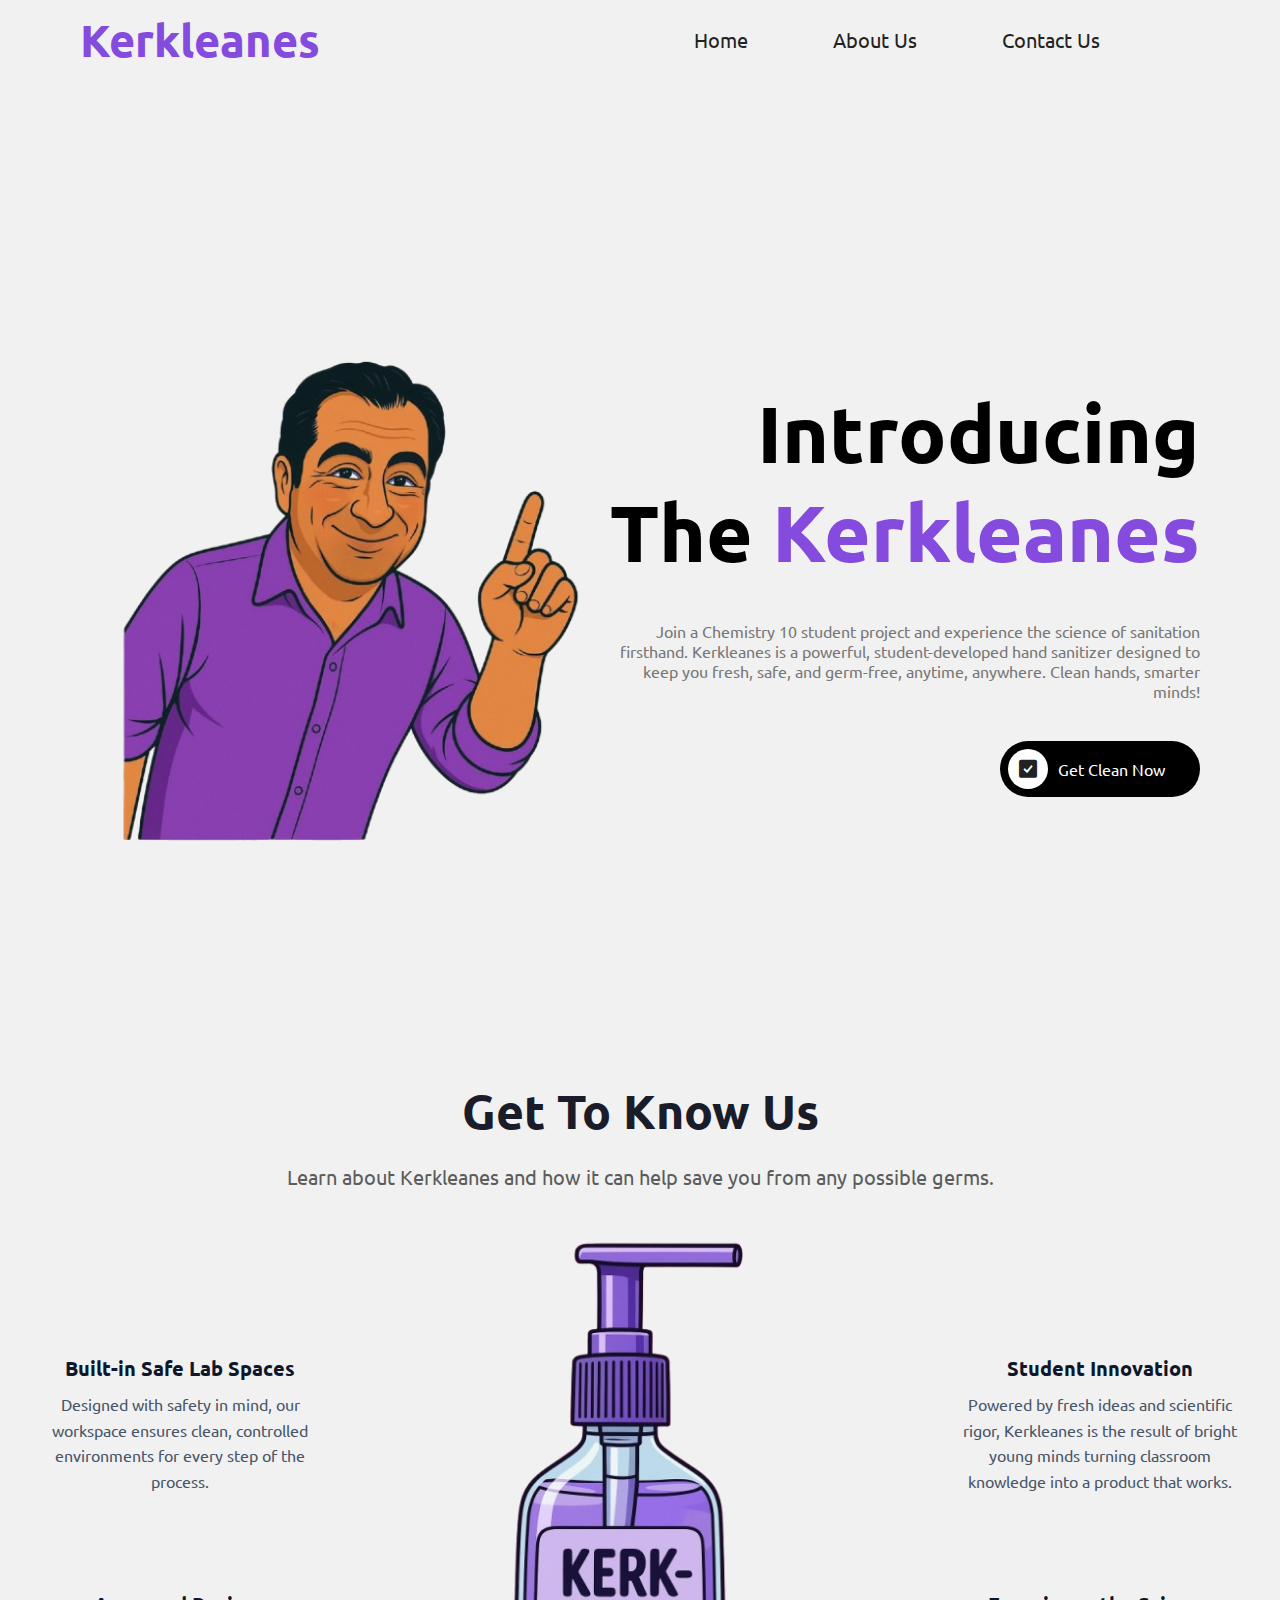
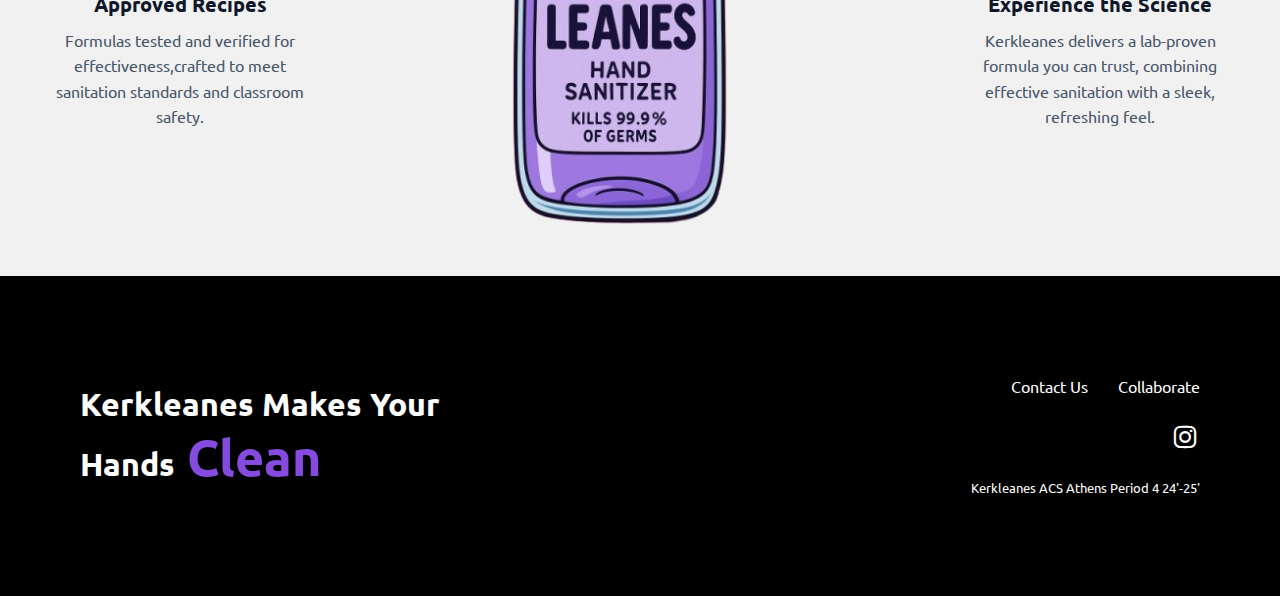
<file: index.html>
<!DOCTYPE html>
<html lang="en">
<head>
    <meta charset="UTF-8">
    <meta name="viewport" content="width=device-width, initial-scale=1.0">
    <link rel="stylesheet" href="styles.css">
    <link href='https://unpkg.com/boxicons@2.1.4/css/boxicons.min.css' rel='stylesheet'>
    <link href='https://cdn.boxicons.com/fonts/basic/boxicons.min.css' rel='stylesheet'>    <script src="script.js"></script>
    <title>Kerkleanes</title>
</head>
<body>
 
<!-- NAVBAR -->
    <nav>
        <a href="index.html" class = "logo">Kerkleanes</a>
        <div class="links">
            <a href="index.html">Home</a>
            <a href="aboutus.html">About Us</a>
            <a href="https://www.instagram.com/kerkleanes/">Contact Us</a>
        </div>
    </nav>

<!-- LANDING PAGE -->
    <header>
        <div class="left">
            <h1>Introducing The<span> Kerkleanes</span></h1>
            <p>Join a Chemistry 10 student project and experience the science of sanitation firsthand. 
                Kerkleanes is a powerful, student-developed hand sanitizer
               designed to keep you fresh, safe, and germ-free, anytime, anywhere. Clean hands, smarter minds!</p>
            <a href="https://www.instagram.com/kerkleanes/">
                <i class='bx bxs-check-square'></i>
                <span>Get Clean Now</span>
            </a>
        </div>
        <img src="Images/ChatGPT_Image_Jun_11__2025__03_54_07_PM-removebg-preview.png"/>
    </header>

<!-- SEPERATOR -->
    <div class = "seperator1"></div>

<!-- SEPERATOR -->
    <div class = "seperator1"></div>

<!-- SECTIONS -->
    <div class="offered_sections">
        <h1 class="heading">Get To Know Us</h1>
        <p class="description">
          Learn about Kerkleanes and how it can help save you from any possible germs.
        </p>
      </div> 
      <section class="feature_section">
        <div class="feature_column">
          <div class="feature_item">
            <i class='bxr  bxs-flask-round'></i> 
            <h3>Built-in Safe Lab Spaces</h3>
            <p>Designed with safety in mind, our workspace ensures clean, controlled environments for every step of the process.</p>
          </div>
          <div class="feature_item">
          <i class="bxr bxs-vial-alt"></i>           
          <h3>Approved Recipes</h3>
            <p>Formulas tested and verified for effectiveness,crafted to meet sanitation standards and classroom safety.</p>
          </div>
        </div>
        <div class="feature_image">
          <img src="Images/Handsanitizer1.png" alt="Mock exam on laptop" />
        </div>
        <div class="feature_column">
          <div class="feature_item">
        <i class='bxr  bxs-psychology'  ></i> 
            <h3>Student Innovation</h3>
            <p>Powered by fresh ideas and scientific rigor, Kerkleanes is the result of bright
               young minds turning classroom knowledge into a product that works.</p>
          </div>
          <div class="feature_item">
            <i class="bxr bxs-science bx-flip-horizontal bx-bounce bx-rotate-180"></i>           
            <h3>Experience the Science</h3>
            <p>Kerkleanes delivers a lab-proven formula you can trust, combining effective sanitation with a sleek, refreshing feel.</p>
          </div>
        </div>
      </section>
    
<!-- FOOTER -->
<footer>
    <h1>Kerkleanes Makes Your Hands<span id="changing-word"> Clean</span></h1>
    <div class = "right"> 
        <div class = "links">
            <a href="https://www.instagram.com/kerkleanes/"> Contact Us </a>
            <a href="https://www.acs.gr/"> Collaborate </a>
        </div>

        <div class="social">
           <a href="https://www.instagram.com/kerkleanes/" target="_blank" style="color: #fff;">
               <i class='bx bxl-instagram'></i>
           </a>
        </div>
        <p>Kerkleanes ACS Athens Period 4 24'-25'</p>
    </div>
</footer>

</body>
</html>
</file>
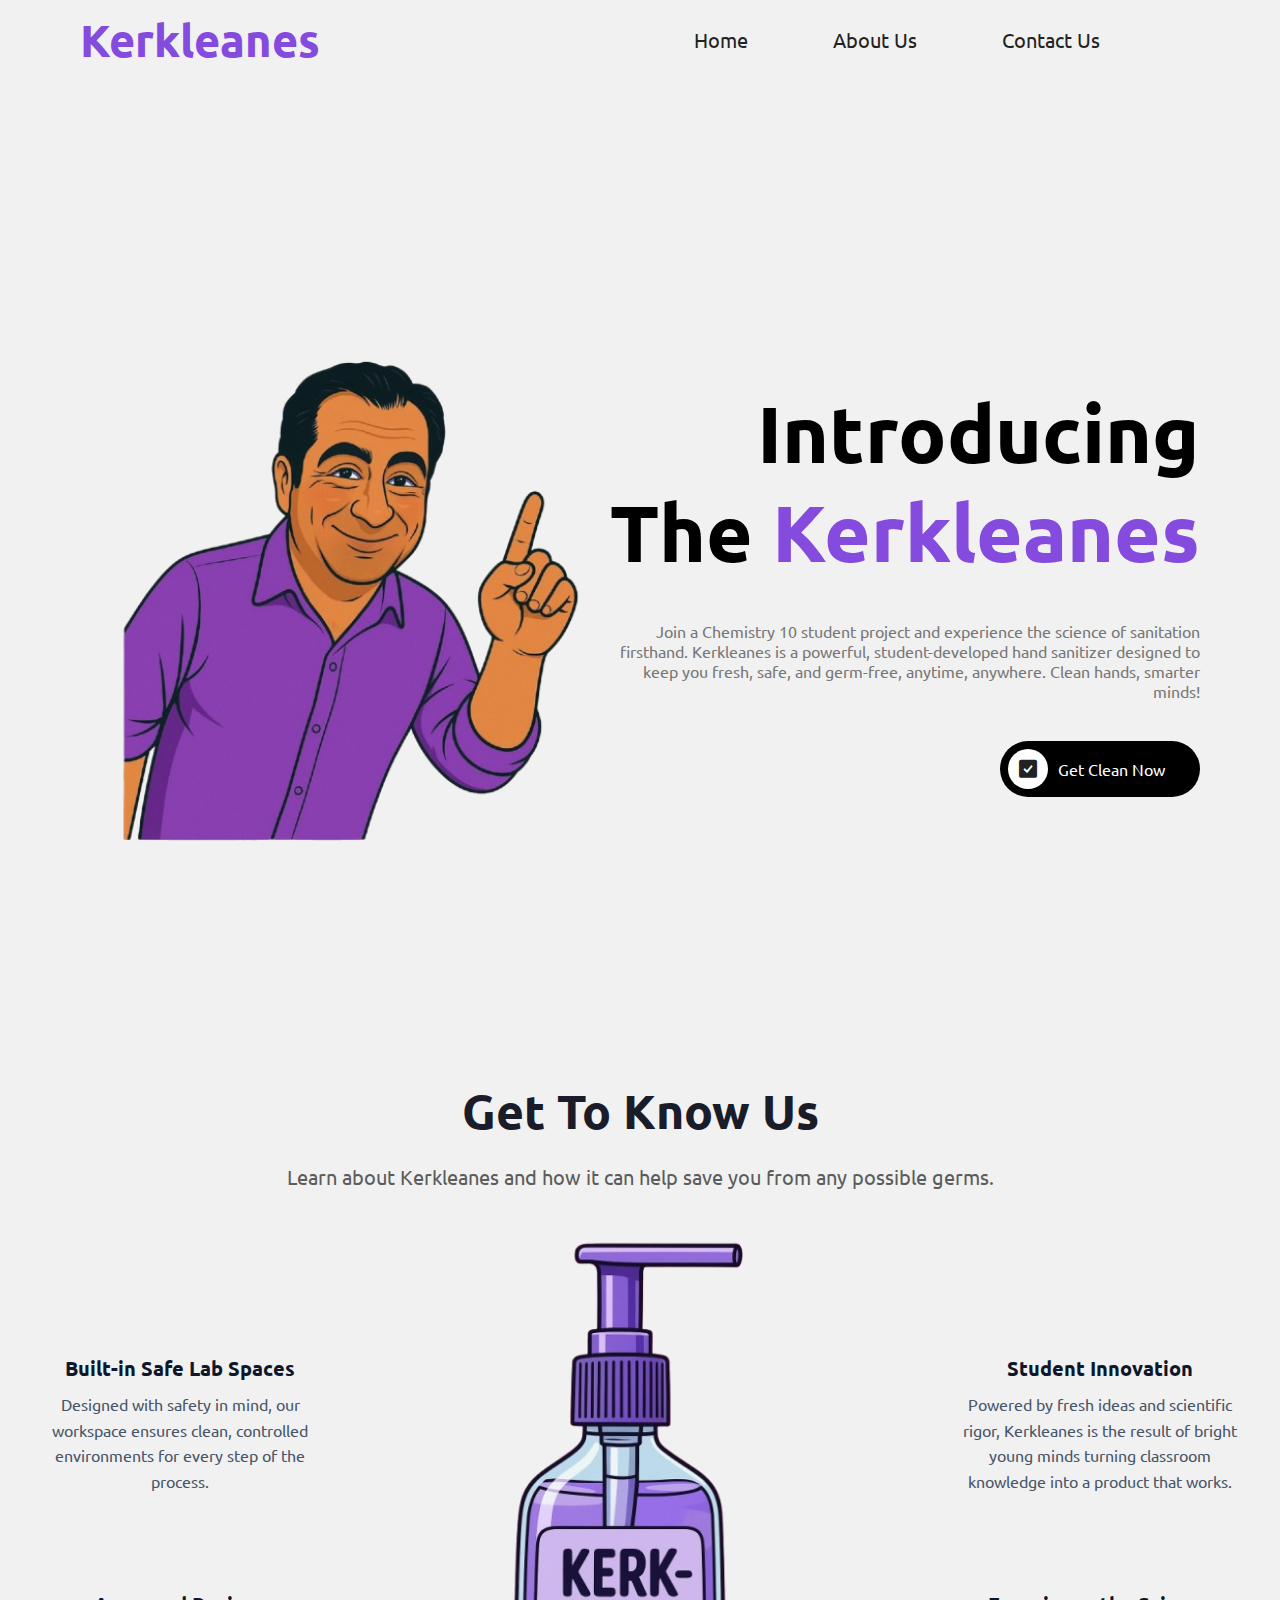
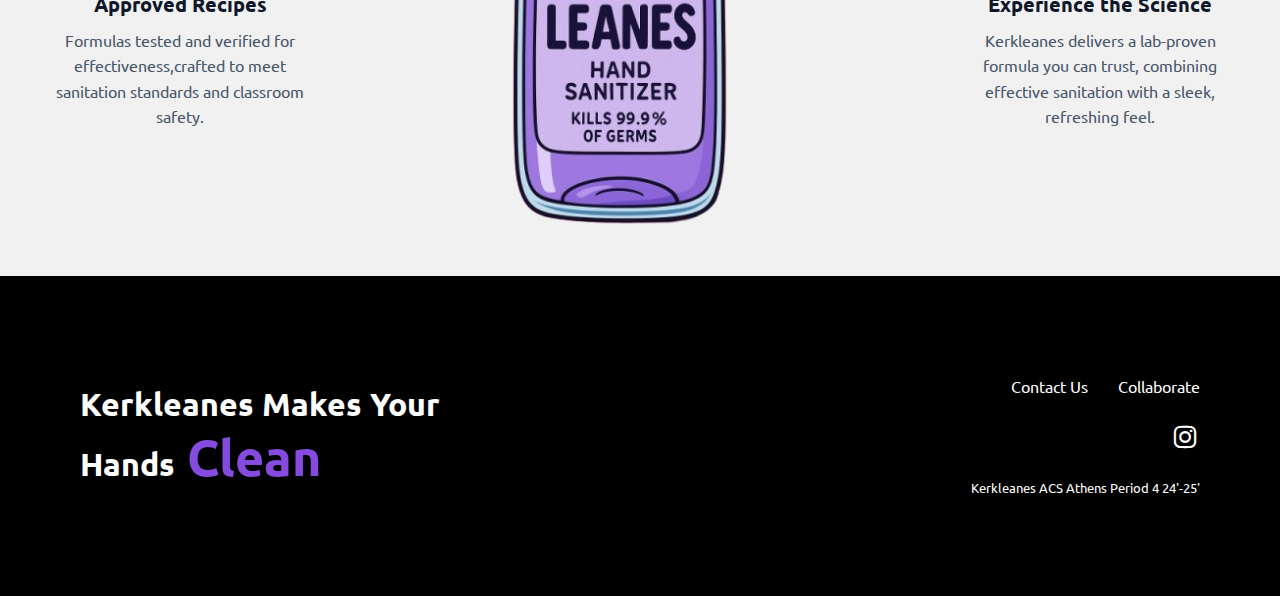
<file: CHEM 10 Hand Sanitizer Frontend/index.html>
<!DOCTYPE html>
<html lang="en">
<head>
    <meta charset="UTF-8">
    <meta name="viewport" content="width=device-width, initial-scale=1.0">
    <link rel="stylesheet" href="styles.css">
    <link href='https://unpkg.com/boxicons@2.1.4/css/boxicons.min.css' rel='stylesheet'>
    <link href='https://cdn.boxicons.com/fonts/basic/boxicons.min.css' rel='stylesheet'>    <script src="script.js"></script>
    <title>Kerkleanes</title>
</head>
<body>
 
<!-- NAVBAR -->
    <nav>
        <a href="index.html" class = "logo">Kerkleanes</a>
        <div class="links">
            <a href="index.html">Home</a>
            <a href="aboutus.html">About Us</a>
            <a href="https://www.instagram.com/kerkleanes/">Contact Us</a>
        </div>
    </nav>

<!-- LANDING PAGE -->
    <header>
        <div class="left">
            <h1>Introducing The<span> Kerkleanes</span></h1>
            <p>Join a Chemistry 10 student project and experience the science of sanitation firsthand. 
                Kerkleanes is a powerful, student-developed hand sanitizer
               designed to keep you fresh, safe, and germ-free, anytime, anywhere. Clean hands, smarter minds!</p>
            <a href="https://www.instagram.com/kerkleanes/">
                <i class='bx bxs-check-square'></i>
                <span>Get Clean Now</span>
            </a>
        </div>
        <img src="Images/ChatGPT_Image_Jun_11__2025__03_54_07_PM-removebg-preview.png"/>
    </header>

<!-- SEPERATOR -->
    <div class = "seperator1"></div>

<!-- SEPERATOR -->
    <div class = "seperator1"></div>

<!-- SECTIONS -->
    <div class="offered_sections">
        <h1 class="heading">Get To Know Us</h1>
        <p class="description">
          Learn about Kerkleanes and how it can help save you from any possible germs.
        </p>
      </div> 
      <section class="feature_section">
        <div class="feature_column">
          <div class="feature_item">
            <i class='bxr  bxs-flask-round'></i> 
            <h3>Built-in Safe Lab Spaces</h3>
            <p>Designed with safety in mind, our workspace ensures clean, controlled environments for every step of the process.</p>
          </div>
          <div class="feature_item">
          <i class="bxr bxs-vial-alt"></i>           
          <h3>Approved Recipes</h3>
            <p>Formulas tested and verified for effectiveness,crafted to meet sanitation standards and classroom safety.</p>
          </div>
        </div>
        <div class="feature_image">
          <img src="Images/Handsanitizer1.png" alt="Mock exam on laptop" />
        </div>
        <div class="feature_column">
          <div class="feature_item">
        <i class='bxr  bxs-psychology'  ></i> 
            <h3>Student Innovation</h3>
            <p>Powered by fresh ideas and scientific rigor, Kerkleanes is the result of bright
               young minds turning classroom knowledge into a product that works.</p>
          </div>
          <div class="feature_item">
            <i class="bxr bxs-science bx-flip-horizontal bx-bounce bx-rotate-180"></i>           
            <h3>Experience the Science</h3>
            <p>Kerkleanes delivers a lab-proven formula you can trust, combining effective sanitation with a sleek, refreshing feel.</p>
          </div>
        </div>
      </section>
    
<!-- FOOTER -->
<footer>
    <h1>Kerkleanes Makes Your Hands<span id="changing-word"> Clean</span></h1>
    <div class = "right"> 
        <div class = "links">
            <a href="https://www.instagram.com/kerkleanes/"> Contact Us </a>
            <a href="https://www.acs.gr/"> Collaborate </a>
        </div>

        <div class="social">
           <a href="https://www.instagram.com/kerkleanes/" target="_blank" style="color: #fff;">
               <i class='bx bxl-instagram'></i>
           </a>
        </div>
        <p>Kerkleanes ACS Athens Period 4 24'-25'</p>
    </div>
</footer>

</body>
</html>
</file>
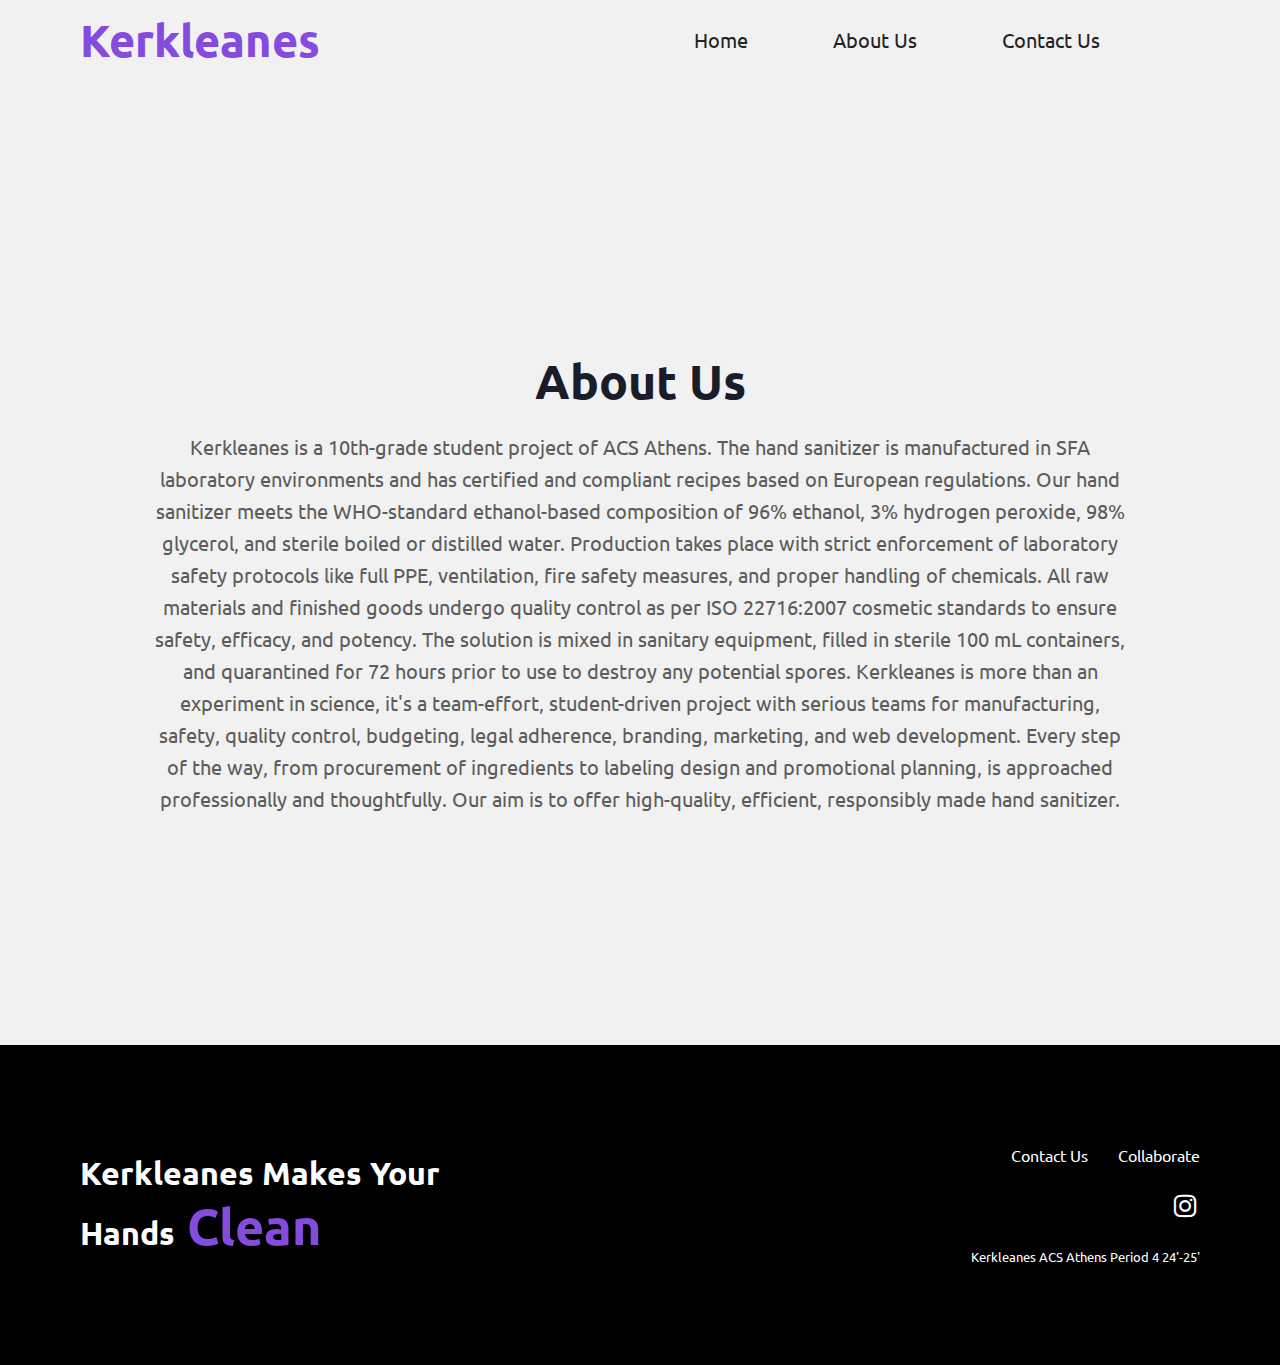
<file: aboutus.html>
<!DOCTYPE html>
<html lang="en">
<head>
    <meta charset="UTF-8">
    <meta name="viewport" content="width=device-width, initial-scale=1.0">
    <link rel="stylesheet" href="styles.css">
    <link rel="stylesheet" href="aboutus.css">
    <link href='https://unpkg.com/boxicons@2.1.4/css/boxicons.min.css' rel='stylesheet'>
    <link href='https://cdn.boxicons.com/fonts/basic/boxicons.min.css' rel='stylesheet'>    <script src="script.js"></script>
    <title>Kerkleanes</title>
</head>
<body>
 
<!-- NAVBAR -->
    <nav>
        <a href="index.html" class = "logo">Kerkleanes</a>
        <div class="links">
            <a href="index.html">Home</a>
            <a href="#">About Us</a>
            <a href="https://www.instagram.com/kerkleanes/">Contact Us</a>
        </div>
    </nav>

<!-- SEPERATOR -->
    <div class = "seperator1"></div>

<!-- SEPERATOR -->
    <div class = "seperator1"></div>

<!-- SEPERATOR -->
    <div class = "seperator1"></div>

<!-- ABOUT US-->

    <div class="offered_sections1">
        <h1 class="heading">About Us</h1>
        <p class="description">
          Kerkleanes is a 10th-grade student project of ACS Athens. The hand sanitizer is manufactured in SFA laboratory environments and has certified and compliant recipes based on European regulations. 
          Our hand sanitizer meets the WHO-standard ethanol-based composition of 96% ethanol, 3% hydrogen peroxide, 98% glycerol, and sterile boiled or distilled water. Production takes place with strict 
          enforcement of laboratory safety protocols like full PPE, ventilation, fire safety measures, and proper handling of chemicals. 
          All raw materials and finished goods undergo quality control as per ISO 22716:2007 cosmetic standards to ensure safety, efficacy, and potency. The solution is mixed in sanitary equipment, 
          filled in sterile 100 mL containers, and quarantined for 72 hours prior to use to destroy any potential spores. 
          Kerkleanes is more than an experiment in science, it's a team-effort, student-driven project with serious teams for manufacturing,
          safety, quality control, budgeting, legal adherence, branding, marketing, and web development. Every step of the way, from procurement of ingredients to labeling design and promotional planning, 
          is approached professionally and thoughtfully. Our aim is to offer high-quality, efficient, responsibly made hand sanitizer.
        </p>
      </div> 

<!-- SEPERATOR -->
    <div class = "seperator1"></div>

<!-- SEPERATOR -->
    <div class = "seperator1"></div>
    
<!-- FOOTER -->
<footer>
    <h1>Kerkleanes Makes Your Hands<span id="changing-word"> Clean</span></h1>
    <div class = "right"> 
        <div class = "links">
            <a href="https://www.instagram.com/kerkleanes/"> Contact Us </a>
            <a href="https://www.acs.gr/"> Collaborate </a>
        </div>

        <div class="social">
           <a href="https://www.instagram.com/kerkleanes/" target="_blank" style="color: #fff;">
               <i class='bx bxl-instagram'></i>
           </a>
        </div>
        <p>Kerkleanes ACS Athens Period 4 24'-25'</p>
    </div>
</footer>

</body>
</html>
</file>
<file: styles.css>
@import url('https://fonts.googleapis.com/css2?family=Ubuntu:ital,wght@0,300;0,400;0,500;0,700;1,300;1,400;1,500;1,700&display=swap');

* {
  margin: 0;
  padding: 0;
  box-sizing: border-box;
  font-family: "Ubuntu", sans-serif;
}

a {
  text-decoration: none;
  color: #222;
}

img {
  object-fit: cover;
}

body {
  background-color: #f1f1f1;
  color: #222;
}

nav {
  padding: 0 80px;
  display: flex;
  align-items: center;
  justify-content: space-between;
  height: 80px;
  margin-right: 100px;
  font-size: 20px;
}

nav a.logo {
  font-size: 45px;
  color: #854ade;
  font-weight: 600;
}

nav .links a:not(:last-child) {
  margin-right: 80px;
}


header {
  padding: 0 80px;
  height: calc(100vh - 80px);
  display: flex;
  flex-direction: row-reverse; 
  align-items: center;
  justify-content: space-between;
  margin-top: 100px;
}

header .left {
  width: 700px;
  text-align: right;
}

header .left h1 {
  font-size: 80px;
  color: #000;
}

header .left h1 span {
  color: #854ade;
}

header .left p {
  margin: 40px 0;
  color: #777;
}

header .left a {
  display: flex;
  align-items: center;
  background-color: #000;
  width: 200px;
  padding: 8px;
  border-radius: 60px;
  margin-left: auto;
}

header .left a i {
  background-color: #fff;
  font-size: 24px;
  border-radius: 50%;
  padding: 8px;
}

header .left a span {
  color: #fff;
  margin-left: 10px;
}

header img {
  width: 600px;
}

.seperator1 {
  padding: 20px;
}


/* SECTIONS */
.offered_sections {
  display: flex;
  flex-direction: column;
  align-items: center;
  text-align: center;
}

.subheading {
  color: #854ade;
  font-size: 1.2rem;
  margin-bottom: 10px;
}

.heading {
  font-size: 3rem;
  font-weight: 800;
  color: #1a1d29;
  margin: 0;
}

.description {
  font-size: 1.25rem;
  color: #5c5c5c;
  margin-top: 20px;
  line-height: 1.6;
}

.feature_section {
  display: flex;
  align-items: center;
  justify-content: center;
  gap: 20px;
  padding: 40px 40px;
  flex-wrap: wrap;
}

.feature_column {
  display: flex;
  flex-direction: column;
  gap: 80px;
  max-width: 300px;
  flex: 1;
}

.feature_item {
  text-align: center;
}

.feature_item h3 {
  font-size: 1.25rem;
  font-weight: 600;
  margin-top: 16px;
  color: #0f172a;
}

.feature_item p {
  font-size: 1rem;
  color: #475569;
  margin-top: 10px;
  line-height: 1.6;
}

.feature_item i {
  font-size: 40px; 
  width: 72px;
  height: 72px;
  line-height: 72px;
  color: #854ade;
  border-radius: 12px; 
  box-sizing: border-box;
}

.feature_image img {
  max-width: 100%;
  height: auto;
  width: 600px;
  height: 600px;
  object-fit: contain;
}

/* FEATURES */

h2.features {
  padding: 0 80px;
  font-size: 40px;
  margin-top: 40px;
  color: #000;
}

.review {
  padding: 0 80px;
  margin: 50px 0 80px;
  display: flex;
  justify-content: space-between;
  gap: 30px;
}

.review .header{
  color:#854ade;
}

.review .item {
  background: #fff;
  padding: 20px;
  border-radius: 18px;
  box-shadow: 0 10px 30px rgba(2, 2, 2, 0.1);
  transition: all 0.3s ease;
}

.review .item:hover {
  box-shadow: none;
}

.review .item .header {
  display: flex;
  align-items: center;
  gap: 10px;
}

.review .item .header i {
  font-size: 40px;
}

.review .item .header h5 {
  font-size: 17px;
}

.review .item p {
  margin-top: 10px;
  padding: 0 40px;
  color: #4b5563;
}

/* FOOTER */ 

footer {
  background: #000;
  color: #fff;
  text-align: left;
  padding: 100px 80px;
  display: flex;
  align-items: center;
  justify-content: space-between;

}

footer h3{
  font-size: 48px;

}

footer .right{
  width: 80%;
  display: flex;
  flex-direction: column;
  align-items: flex-end;
  gap: 26px;
}

footer .right .links{
  display: flex;
  gap: 30px;
}

footer .right .links a{
  color: #fff;
  transform: color 0.3s ease;

}

footer .right .links a:hover{
  color:#854ade;
}

footer .right .social{
  display: flex;
  align-items: center;
  gap: 10px;
}

footer .right .social i{
  font-size: 30px;
  cursor: pointer;
  transition: color 0.3s ease;

}

footer .right .social i:hover{
  color: #854ade;
}

footer .right p{
  font-size: 13px;
}

#changing-word {
  color: #854ade;
  font-weight: bold;
  font-size: 50px;
  transition: opacity 0.5s ease-in-out;
}
</file>
<file: CHEM 10 Hand Sanitizer Frontend/styles.css>
@import url('https://fonts.googleapis.com/css2?family=Ubuntu:ital,wght@0,300;0,400;0,500;0,700;1,300;1,400;1,500;1,700&display=swap');

* {
  margin: 0;
  padding: 0;
  box-sizing: border-box;
  font-family: "Ubuntu", sans-serif;
}

a {
  text-decoration: none;
  color: #222;
}

img {
  object-fit: cover;
}

body {
  background-color: #f1f1f1;
  color: #222;
}

nav {
  padding: 0 80px;
  display: flex;
  align-items: center;
  justify-content: space-between;
  height: 80px;
  margin-right: 100px;
  font-size: 20px;
}

nav a.logo {
  font-size: 45px;
  color: #854ade;
  font-weight: 600;
}

nav .links a:not(:last-child) {
  margin-right: 80px;
}


header {
  padding: 0 80px;
  height: calc(100vh - 80px);
  display: flex;
  flex-direction: row-reverse; 
  align-items: center;
  justify-content: space-between;
  margin-top: 100px;
}

header .left {
  width: 700px;
  text-align: right;
}

header .left h1 {
  font-size: 80px;
  color: #000;
}

header .left h1 span {
  color: #854ade;
}

header .left p {
  margin: 40px 0;
  color: #777;
}

header .left a {
  display: flex;
  align-items: center;
  background-color: #000;
  width: 200px;
  padding: 8px;
  border-radius: 60px;
  margin-left: auto;
}

header .left a i {
  background-color: #fff;
  font-size: 24px;
  border-radius: 50%;
  padding: 8px;
}

header .left a span {
  color: #fff;
  margin-left: 10px;
}

header img {
  width: 600px;
}

.seperator1 {
  padding: 20px;
}


/* SECTIONS */
.offered_sections {
  display: flex;
  flex-direction: column;
  align-items: center;
  text-align: center;
}

.subheading {
  color: #854ade;
  font-size: 1.2rem;
  margin-bottom: 10px;
}

.heading {
  font-size: 3rem;
  font-weight: 800;
  color: #1a1d29;
  margin: 0;
}

.description {
  font-size: 1.25rem;
  color: #5c5c5c;
  margin-top: 20px;
  line-height: 1.6;
}

.feature_section {
  display: flex;
  align-items: center;
  justify-content: center;
  gap: 20px;
  padding: 40px 40px;
  flex-wrap: wrap;
}

.feature_column {
  display: flex;
  flex-direction: column;
  gap: 80px;
  max-width: 300px;
  flex: 1;
}

.feature_item {
  text-align: center;
}

.feature_item h3 {
  font-size: 1.25rem;
  font-weight: 600;
  margin-top: 16px;
  color: #0f172a;
}

.feature_item p {
  font-size: 1rem;
  color: #475569;
  margin-top: 10px;
  line-height: 1.6;
}

.feature_item i {
  font-size: 40px; 
  width: 72px;
  height: 72px;
  line-height: 72px;
  color: #854ade;
  border-radius: 12px; 
  box-sizing: border-box;
}

.feature_image img {
  max-width: 100%;
  height: auto;
  width: 600px;
  height: 600px;
  object-fit: contain;
}

/* FEATURES */

h2.features {
  padding: 0 80px;
  font-size: 40px;
  margin-top: 40px;
  color: #000;
}

.review {
  padding: 0 80px;
  margin: 50px 0 80px;
  display: flex;
  justify-content: space-between;
  gap: 30px;
}

.review .header{
  color:#854ade;
}

.review .item {
  background: #fff;
  padding: 20px;
  border-radius: 18px;
  box-shadow: 0 10px 30px rgba(2, 2, 2, 0.1);
  transition: all 0.3s ease;
}

.review .item:hover {
  box-shadow: none;
}

.review .item .header {
  display: flex;
  align-items: center;
  gap: 10px;
}

.review .item .header i {
  font-size: 40px;
}

.review .item .header h5 {
  font-size: 17px;
}

.review .item p {
  margin-top: 10px;
  padding: 0 40px;
  color: #4b5563;
}

/* FOOTER */ 

footer {
  background: #000;
  color: #fff;
  text-align: left;
  padding: 100px 80px;
  display: flex;
  align-items: center;
  justify-content: space-between;

}

footer h3{
  font-size: 48px;

}

footer .right{
  width: 80%;
  display: flex;
  flex-direction: column;
  align-items: flex-end;
  gap: 26px;
}

footer .right .links{
  display: flex;
  gap: 30px;
}

footer .right .links a{
  color: #fff;
  transform: color 0.3s ease;

}

footer .right .links a:hover{
  color:#854ade;
}

footer .right .social{
  display: flex;
  align-items: center;
  gap: 10px;
}

footer .right .social i{
  font-size: 30px;
  cursor: pointer;
  transition: color 0.3s ease;

}

footer .right .social i:hover{
  color: #854ade;
}

footer .right p{
  font-size: 13px;
}

#changing-word {
  color: #854ade;
  font-weight: bold;
  font-size: 50px;
  transition: opacity 0.5s ease-in-out;
}
</file>
<file: aboutus.css>
@import url('https://fonts.googleapis.com/css2?family=Ubuntu:ital,wght@0,300;0,400;0,500;0,700;1,300;1,400;1,500;1,700&display=swap');

.offered_sections1 {
    display: flex;
    flex-direction: column; 
    align-items: center;
    text-align: center;
    padding: 150px;
}

.offered_sections .heading {
    font-size: 2rem;
    margin-bottom: 20px;
    text-align: center;
    font-weight: bold;
}

.offered_sections .description {
    font-size: 1.05rem;
    color: #333;
}

* {
  margin: 0;
  padding: 0;
  box-sizing: border-box;
  font-family: "Ubuntu", sans-serif;
}

a {
  text-decoration: none;
  color: #222;
}

img {
  object-fit: cover;
}

body {
  background-color: #f1f1f1;
  color: #222;
}

nav {
  padding: 0 80px;
  display: flex;
  align-items: center;
  justify-content: space-between;
  height: 80px;
  margin-right: 100px;
  font-size: 20px;
}

nav a.logo {
  font-size: 45px;
  color: #854ade;
  font-weight: 600;
}

nav .links a:not(:last-child) {
  margin-right: 80px;
}


header {
  padding: 0 80px;
  height: calc(100vh - 80px);
  display: flex;
  flex-direction: row-reverse; 
  align-items: center;
  justify-content: space-between;
  margin-top: 100px;
}

header .left {
  width: 700px;
  text-align: right;
}

header .left h1 {
  font-size: 80px;
  color: #000;
}

header .left h1 span {
  color: #854ade;
}

header .left p {
  margin: 40px 0;
  color: #777;
}

header .left a {
  display: flex;
  align-items: center;
  background-color: #000;
  width: 200px;
  padding: 8px;
  border-radius: 60px;
  margin-left: auto;
}

header .left a i {
  background-color: #fff;
  font-size: 24px;
  border-radius: 50%;
  padding: 8px;
}

header .left a span {
  color: #fff;
  margin-left: 10px;
}

header img {
  width: 600px;
}

.seperator1 {
  padding: 20px;
}


/* SECTIONS */
.offered_sections {
  display: flex;
  flex-direction: column;
  align-items: center;
  text-align: center;
}

.subheading {
  color: #854ade;
  font-size: 1.2rem;
  margin-bottom: 10px;
}

.heading {
  font-size: 3rem;
  font-weight: 800;
  color: #1a1d29;
  margin: 0;
}

.description {
  font-size: 1.25rem;
  color: #5c5c5c;
  margin-top: 20px;
  line-height: 1.6;
}

.feature_section {
  display: flex;
  align-items: center;
  justify-content: center;
  gap: 20px;
  padding: 40px 40px;
  flex-wrap: wrap;
}

.feature_column {
  display: flex;
  flex-direction: column;
  gap: 80px;
  max-width: 300px;
  flex: 1;
}

.feature_item {
  text-align: center;
}

.feature_item h3 {
  font-size: 1.25rem;
  font-weight: 600;
  margin-top: 16px;
  color: #0f172a;
}

.feature_item p {
  font-size: 1rem;
  color: #475569;
  margin-top: 10px;
  line-height: 1.6;
}

.feature_item i {
  font-size: 40px; 
  width: 72px;
  height: 72px;
  line-height: 72px;
  color: #854ade;
  border-radius: 12px; 
  box-sizing: border-box;
}

.feature_image img {
  max-width: 100%;
  height: auto;
  width: 600px;
  height: 600px;
  object-fit: contain;
}

/* FOOTER */ 

footer {
  background: #000;
  color: #fff;
  text-align: left;
  padding: 100px 80px;
  display: flex;
  align-items: center;
  justify-content: space-between;

}

footer h3{
  font-size: 48px;

}

footer .right{
  width: 80%;
  display: flex;
  flex-direction: column;
  align-items: flex-end;
  gap: 26px;
}

footer .right .links{
  display: flex;
  gap: 30px;
}

footer .right .links a{
  color: #fff;
  transform: color 0.3s ease;

}

footer .right .links a:hover{
  color:#854ade;
}

footer .right .social{
  display: flex;
  align-items: center;
  gap: 10px;
}

footer .right .social i{
  font-size: 30px;
  cursor: pointer;
  transition: color 0.3s ease;

}

footer .right .social i:hover{
  color: #854ade;
}

footer .right p{
  font-size: 13px;
}

#changing-word {
  color: #854ade;
  font-weight: bold;
  font-size: 50px;
  transition: opacity 0.5s ease-in-out;
}
</file>
